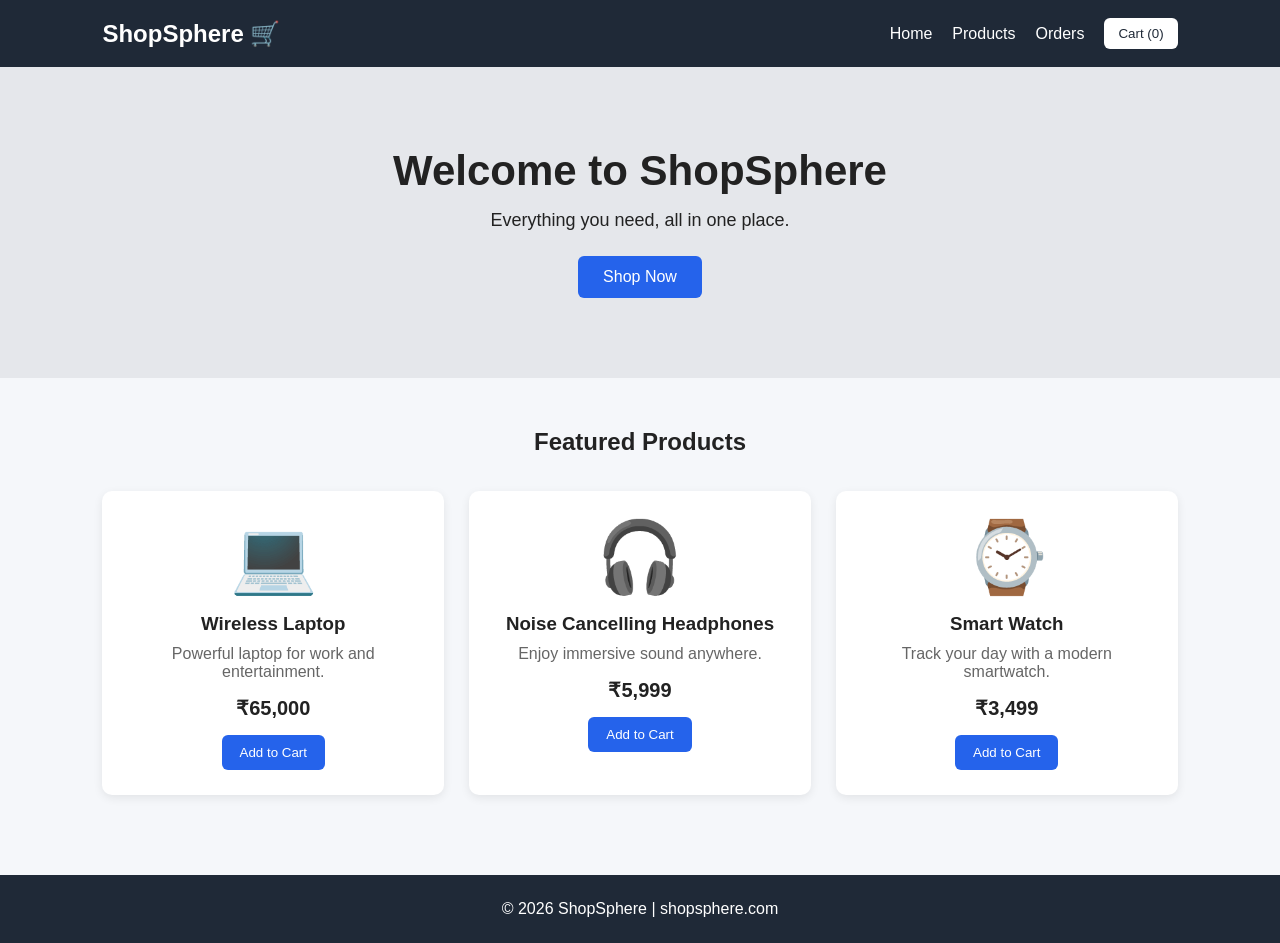
<file: Frontend/index.html>
<!DOCTYPE html>
<html lang="en">
<head>
    <meta charset="UTF-8">
    <meta name="viewport" content="width=device-width, initial-scale=1.0">
    <title>ShopSphere - Online Store</title>
    <link rel="stylesheet" href="style.css">
</head>

<body>

    <header>
        <div class="logo">ShopSphere 🛒</div>

        <nav>
            <a href="index.html">Home</a>
            <a href="products.html">Products</a>
            <a href="orders.html">Orders</a>
            <a href="cart.html">
            <button id="cartButton">
                Cart (<span id="cartCount">0</span>)
            </button>
            </a>
        </nav>
    </header>

    <main>

        <section class="hero">
            <h1>Welcome to ShopSphere</h1>
            <p>Everything you need, all in one place.</p>
            <button onclick="scrollToProducts()">Shop Now</button>
        </section>

        <section id="products">
            <h2>Featured Products</h2>

            <div class="product-grid">

                <div class="product-card">
                    <div class="product-image">💻</div>
                    <h3>Wireless Laptop</h3>
                    <p>Powerful laptop for work and entertainment.</p>
                    <strong>₹65,000</strong>
                    <button onclick="addToCart('Wireless Laptop', 65000)">
                        Add to Cart
                    </button>
                </div>

                <div class="product-card">
                    <div class="product-image">🎧</div>
                    <h3>Noise Cancelling Headphones</h3>
                    <p>Enjoy immersive sound anywhere.</p>
                    <strong>₹5,999</strong>
                    <button onclick="addToCart('Noise Cancelling Headphones', 5999)">
                        Add to Cart
                    </button>
                </div>

                <div class="product-card">
                    <div class="product-image">⌚</div>
                    <h3>Smart Watch</h3>
                    <p>Track your day with a modern smartwatch.</p>
                    <strong>₹3,499</strong>
                    <button onclick="addToCart('Smart Watch', 3499)">
                        Add to Cart
                    </button>
                </div>

            </div>
        </section>

    </main>

    <footer>
        <p>© 2026 ShopSphere | shopsphere.com</p>
    </footer>

    <script src="app.js"></script>

</body>
</html>
</file>
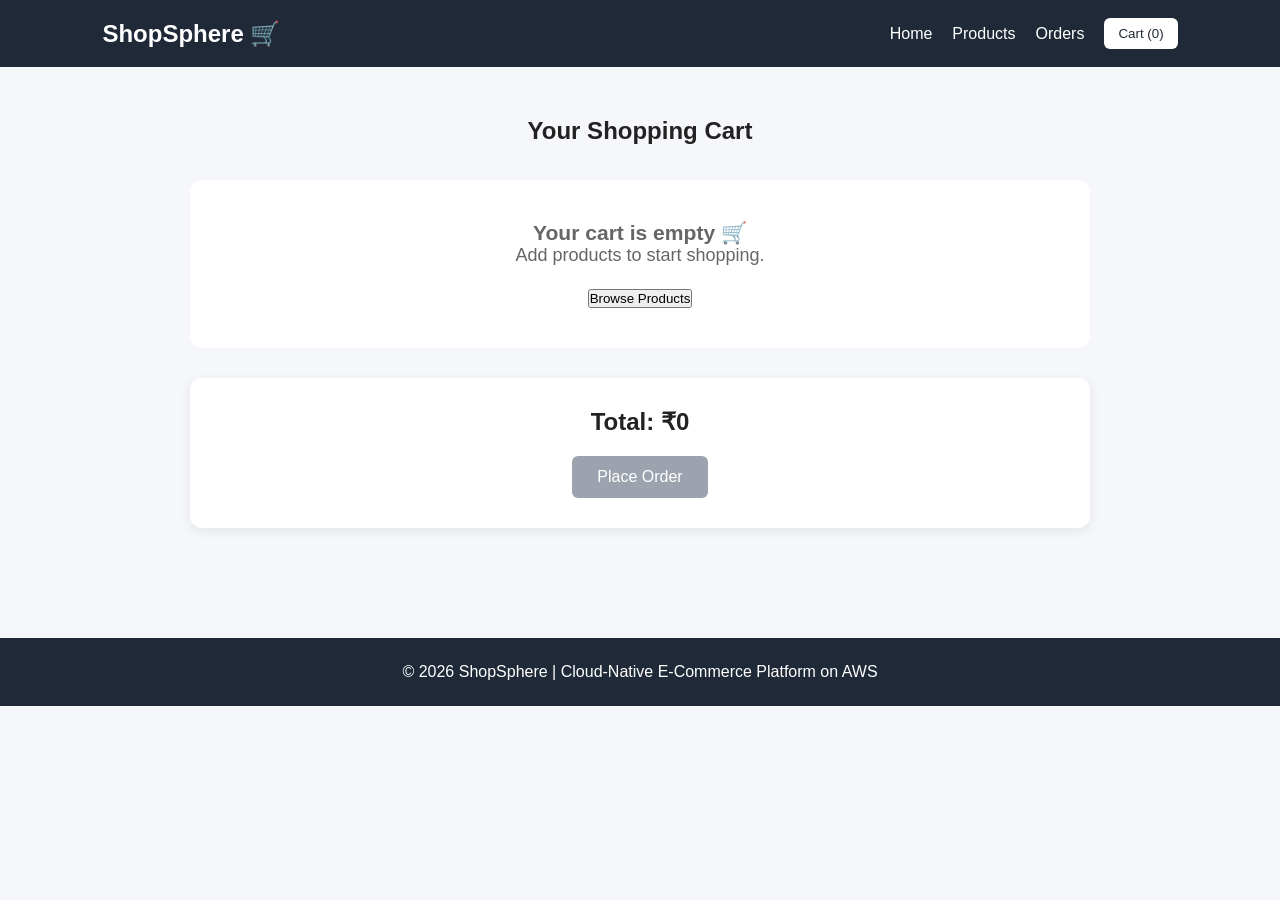
<file: Frontend/cart.html>
<!DOCTYPE html>
<html lang="en">
<head>
    <meta charset="UTF-8">
    <meta name="viewport" content="width=device-width, initial-scale=1.0">

    <title>ShopSphere - Cart</title>

    <link rel="stylesheet" href="style.css">
</head>

<body>

<header>
    <div class="logo">ShopSphere 🛒</div>

    <nav>
        <a href="index.html">Home</a>
        <a href="products.html">Products</a>
        <a href="orders.html">Orders</a>

        <a href="cart.html">
            <button id="cartButton">
                Cart (<span id="cartCount">0</span>)
            </button>
        </a>
    </nav>
</header>

<main>

    <section id="products">

        <h2>Your Shopping Cart</h2>

        <div id="cartItems" class="cart-container"></div>

        <div class="cart-summary">

            <h3>
                Total: ₹<span id="cartTotal">0</span>
            </h3>

            <button
                id="placeOrderButton"
                onclick="placeOrder()">
                Place Order
            </button>

        </div>

    </section>

</main>

<footer>
    <p>© 2026 ShopSphere | Cloud-Native E-Commerce Platform on AWS</p>
</footer>

<script src="app.js"></script>

</body>
</html>
</file>
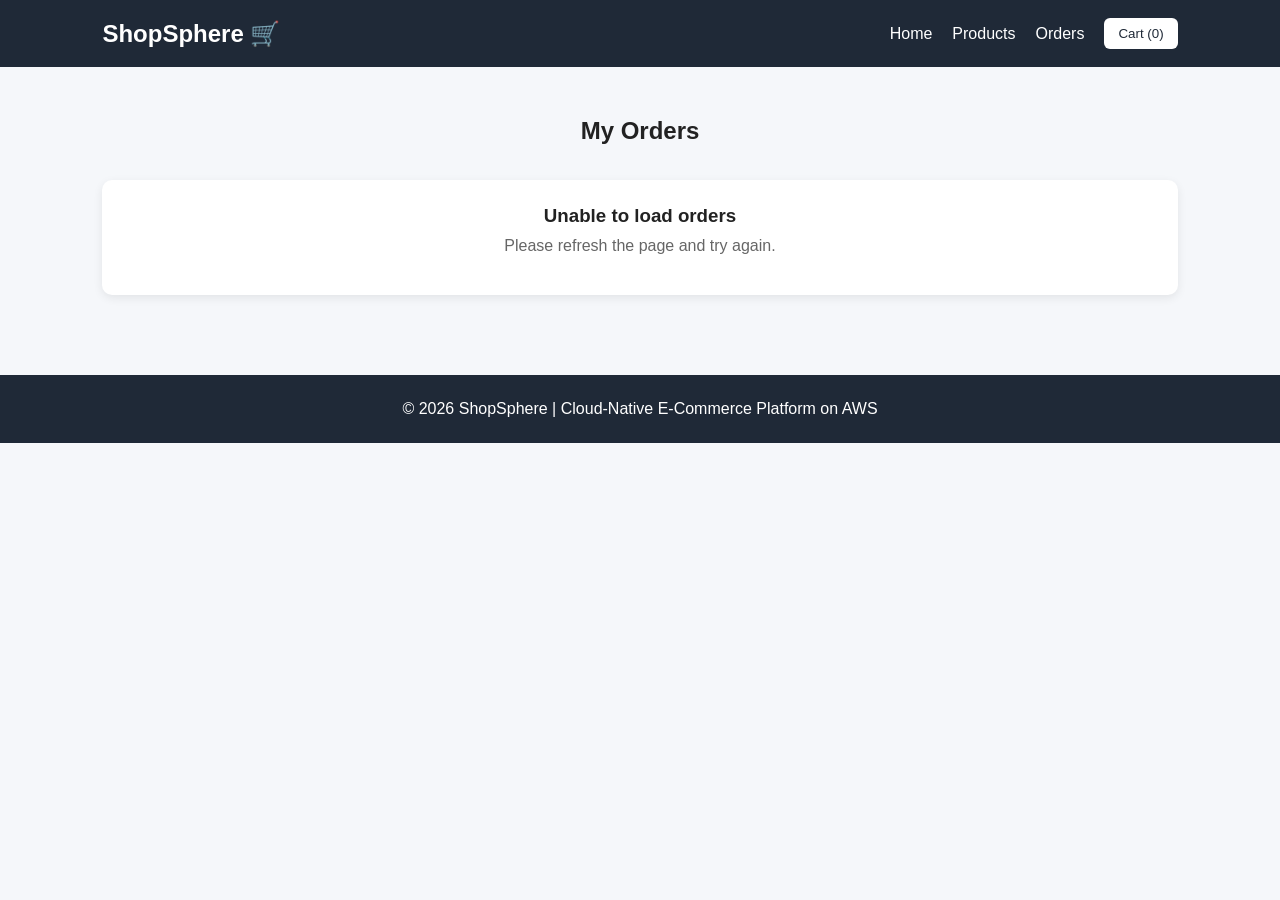
<file: Frontend/orders.html>
<!DOCTYPE html>
<html lang="en">
<head>
    <meta charset="UTF-8">
    <meta name="viewport" content="width=device-width, initial-scale=1.0">
    <title>ShopSphere - Orders</title>
    <link rel="stylesheet" href="style.css">
</head>

<body>

<header>
    <div class="logo">ShopSphere 🛒</div>

    <nav>
        <a href="index.html">Home</a>
        <a href="products.html">Products</a>
        <a href="orders.html">Orders</a>
        <a href="cart.html">
            <button id="cartButton">
                Cart (<span id="cartCount">0</span>)
            </button>
        </a>
    </nav>
</header>

<main>
    <section id="products">
        <h2>My Orders</h2>

        <div id="ordersList">
            <p>Loading orders...</p>
        </div>
    </section>
</main>

<footer>
    <p>© 2026 ShopSphere | Cloud-Native E-Commerce Platform on AWS</p>
</footer>

<script src="app.js"></script>

<script>
    const ORDERS_API_URL =
        "https://2irkh852hj.execute-api.ap-south-1.amazonaws.com/orders";

    async function loadOrders() {
        const ordersList = document.getElementById("ordersList");

        try {
            const response = await fetch(ORDERS_API_URL);
            const result = await response.json();

            if (!response.ok) {
                throw new Error(result.message || "Failed to load orders");
            }

            const orders = result.orders || [];

            if (orders.length === 0) {
                ordersList.innerHTML = `
                    <div class="product-card">
                        <h3>No orders yet</h3>
                        <p>Your placed orders will appear here.</p>

                        <a href="products.html">
                            <button>Browse Products</button>
                        </a>
                    </div>
                `;

                return;
            }

            ordersList.innerHTML = "";

            orders.reverse().forEach(order => {
                const totalPrice = Number(order.totalPrice || 0);

                const formattedDate = order.orderDate
                    ? new Date(order.orderDate).toLocaleString("en-IN")
                    : "Not available";

                ordersList.innerHTML += `
                    <div class="product-card order-card">

                        <h3>${order.productName}</h3>

                        <p>
                            <strong>Order ID:</strong>
                            ${order.orderId}
                        </p>

                        <p>
                            <strong>Product ID:</strong>
                            ${order.productId}
                        </p>

                        <p>
                            <strong>Quantity:</strong>
                            ${order.quantity}
                        </p>

                        <p>
                            <strong>Total Price:</strong>
                            ₹${totalPrice.toLocaleString("en-IN")}
                        </p>

                        <p>
                            <strong>Status:</strong>
                            ${order.status}
                        </p>

                        <p>
                            <strong>Order Date:</strong>
                            ${formattedDate}
                        </p>

                    </div>
                `;
            });

        } catch (error) {
            console.error("Orders Error:", error);

            ordersList.innerHTML = `
                <div class="product-card">
                    <h3>Unable to load orders</h3>
                    <p>Please refresh the page and try again.</p>
                </div>
            `;
        }
    }

    loadOrders();
</script>

</body>
</html>
</file>
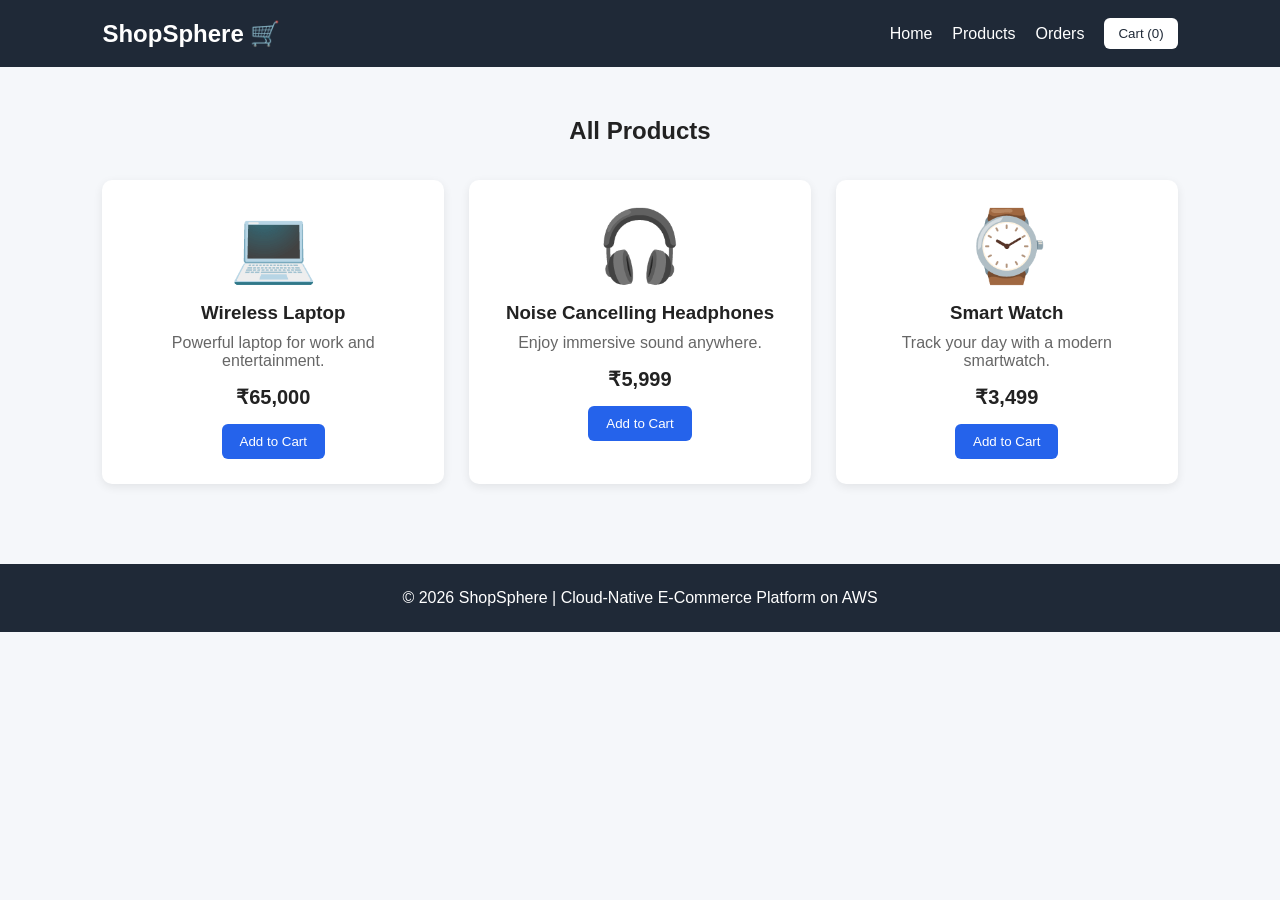
<file: Frontend/products.html>
<!DOCTYPE html>
<html lang="en">
<head>
    <meta charset="UTF-8">
    <meta name="viewport" content="width=device-width, initial-scale=1.0">
    <title>ShopSphere - Products</title>
    <link rel="stylesheet" href="style.css">
</head>

<body>

<header>
    <div class="logo">ShopSphere 🛒</div>

    <nav>
        <a href="index.html">Home</a>
        <a href="products.html">Products</a>
        <a href="orders.html">Orders</a>
        <a href="cart.html">
            <button id="cartButton">
                Cart (<span id="cartCount">0</span>)
            </button>
        </a>
    </nav>
</header>

<main>

    <section id="products">
        <h2>All Products</h2>

        <div class="product-grid">

            <div class="product-card">
                <div class="product-image">💻</div>
                <h3>Wireless Laptop</h3>
                <p>Powerful laptop for work and entertainment.</p>
                <strong>₹65,000</strong>
                <button onclick="addToCart('P001', 'Wireless Laptop', 65000)">
                    Add to Cart
                </button>
            </div>

            <div class="product-card">
                <div class="product-image">🎧</div>
                <h3>Noise Cancelling Headphones</h3>
                <p>Enjoy immersive sound anywhere.</p>
                <strong>₹5,999</strong>
                <button onclick="addToCart('P002', 'Noise Cancelling Headphones', 5999)">
                    Add to Cart
                </button>
            </div>

            <div class="product-card">
                <div class="product-image">⌚</div>
                <h3>Smart Watch</h3>
                <p>Track your day with a modern smartwatch.</p>
                <strong>₹3,499</strong>
                <button onclick="addToCart('P003', 'Smart Watch', 3499)">
                    Add to Cart
                </button>
            </div>

        </div>
    </section>

</main>

<footer>
    <p>© 2026 ShopSphere | Cloud-Native E-Commerce Platform on AWS</p>
</footer>

<script src="app.js"></script>

</body>
</html>
</file>
<file: Frontend/style.css>
* {
    margin: 0;
    padding: 0;
    box-sizing: border-box;
}

body {
    font-family: Arial, sans-serif;
    background: #f5f7fa;
    color: #222;
}

header {
    background: #1f2937;
    color: white;
    padding: 18px 8%;
    display: flex;
    justify-content: space-between;
    align-items: center;
}

.logo {
    font-size: 24px;
    font-weight: bold;
}

nav {
    display: flex;
    align-items: center;
    gap: 20px;
}

nav a {
    color: white;
    text-decoration: none;
}

nav button {
    background: white;
    color: #1f2937;
    border: none;
    padding: 8px 14px;
    border-radius: 6px;
    cursor: pointer;
}

.hero {
    text-align: center;
    padding: 80px 20px;
    background: #e5e7eb;
}

.hero h1 {
    font-size: 42px;
    margin-bottom: 15px;
}

.hero p {
    font-size: 18px;
    margin-bottom: 25px;
}

.hero button {
    padding: 12px 25px;
    border: none;
    border-radius: 6px;
    background: #2563eb;
    color: white;
    font-size: 16px;
    cursor: pointer;
}

#products {
    padding: 50px 8%;
}

#products h2 {
    text-align: center;
    margin-bottom: 35px;
}

.product-grid {
    display: grid;
    grid-template-columns: repeat(3, 1fr);
    gap: 25px;
}

.product-card {
    background: white;
    padding: 25px;
    border-radius: 10px;
    text-align: center;
    box-shadow: 0 3px 10px rgba(0, 0, 0, 0.08);
}

.product-image {
    font-size: 70px;
    margin-bottom: 15px;
}

.product-card h3 {
    margin-bottom: 10px;
}

.product-card p {
    color: #666;
    margin-bottom: 15px;
}

.product-card strong {
    display: block;
    font-size: 20px;
    margin-bottom: 15px;
}

.product-card button {
    padding: 10px 18px;
    border: none;
    border-radius: 6px;
    background: #2563eb;
    color: white;
    cursor: pointer;
}

footer {
    text-align: center;
    padding: 25px;
    background: #1f2937;
    color: white;
    margin-top: 30px;
}

@media (max-width: 768px) {
    .product-grid {
        grid-template-columns: 1fr;
    }

    header {
        flex-direction: column;
        gap: 15px;
    }

    .hero h1 {
        font-size: 32px;
    }
}

.quantity-controls {
    display: flex;
    justify-content: center;
    align-items: center;
    gap: 15px;
    margin: 15px 0;
}

.quantity-controls button {
    width: 35px;
    height: 35px;
    border: none;
    border-radius: 6px;
    background: #2563eb;
    color: white;
    font-size: 20px;
    cursor: pointer;
}

.quantity-controls span {
    font-size: 18px;
    font-weight: bold;
    min-width: 25px;
}

.cart-item {
    margin-bottom: 20px;
}

.cart-summary {
    margin-top: 30px;
    text-align: center;
    background: white;
    padding: 25px;
    border-radius: 10px;
}

.cart-summary h3 {
    margin-bottom: 20px;
}

.cart-summary button {
    padding: 12px 25px;
    border: none;
    border-radius: 6px;
    background: #2563eb;
    color: white;
    font-size: 16px;
    cursor: pointer;
}


/* Cart Container */

.cart-container {
    max-width: 900px;
    margin: auto;
}

/* Individual Cart Item */

.cart-item {
    background: white;
    padding: 25px;
    margin-bottom: 20px;
    border-radius: 12px;
    box-shadow: 0 3px 12px rgba(0, 0, 0, 0.08);

    display: flex;
    justify-content: space-between;
    align-items: center;
    gap: 20px;
}

.cart-item h3 {
    margin-bottom: 8px;
    color: #1f2937;
}

.cart-item p {
    color: #555;
    margin-bottom: 8px;
}

/* Quantity Controls */

.quantity-controls {
    display: flex;
    align-items: center;
    gap: 12px;
    margin: 12px 0;
}

.quantity-controls button {
    width: 34px;
    height: 34px;
    border: none;
    border-radius: 6px;
    background: #2563eb;
    color: white;
    font-size: 18px;
    cursor: pointer;
}

.quantity-controls button:hover {
    background: #1d4ed8;
}

.quantity-controls span {
    font-weight: bold;
    font-size: 17px;
    min-width: 25px;
    text-align: center;
}

/* Remove Button */

.remove-button {
    background: #dc2626;
    color: white;
    border: none;
    padding: 9px 14px;
    border-radius: 6px;
    cursor: pointer;
}

.remove-button:hover {
    background: #b91c1c;
}

/* Empty Cart */

.empty-cart {
    background: white;
    padding: 40px;
    border-radius: 12px;
    text-align: center;
    color: #666;
    font-size: 18px;
}

.cart-summary {
    max-width: 900px;
    margin: 30px auto;
    text-align: center;
    background: white;
    padding: 30px;
    border-radius: 12px;
    box-shadow: 0 3px 12px rgba(0, 0, 0, 0.08);
}

.cart-summary h3 {
    margin-bottom: 20px;
    font-size: 24px;
}

.cart-summary button:disabled {
    background: #9ca3af;
    cursor: not-allowed;
}

/* Mobile Responsive */

@media (max-width: 600px) {

    .cart-item {
        flex-direction: column;
        align-items: stretch;
        text-align: center;
    }

    .quantity-controls {
        justify-content: center;
    }

}
</file>
